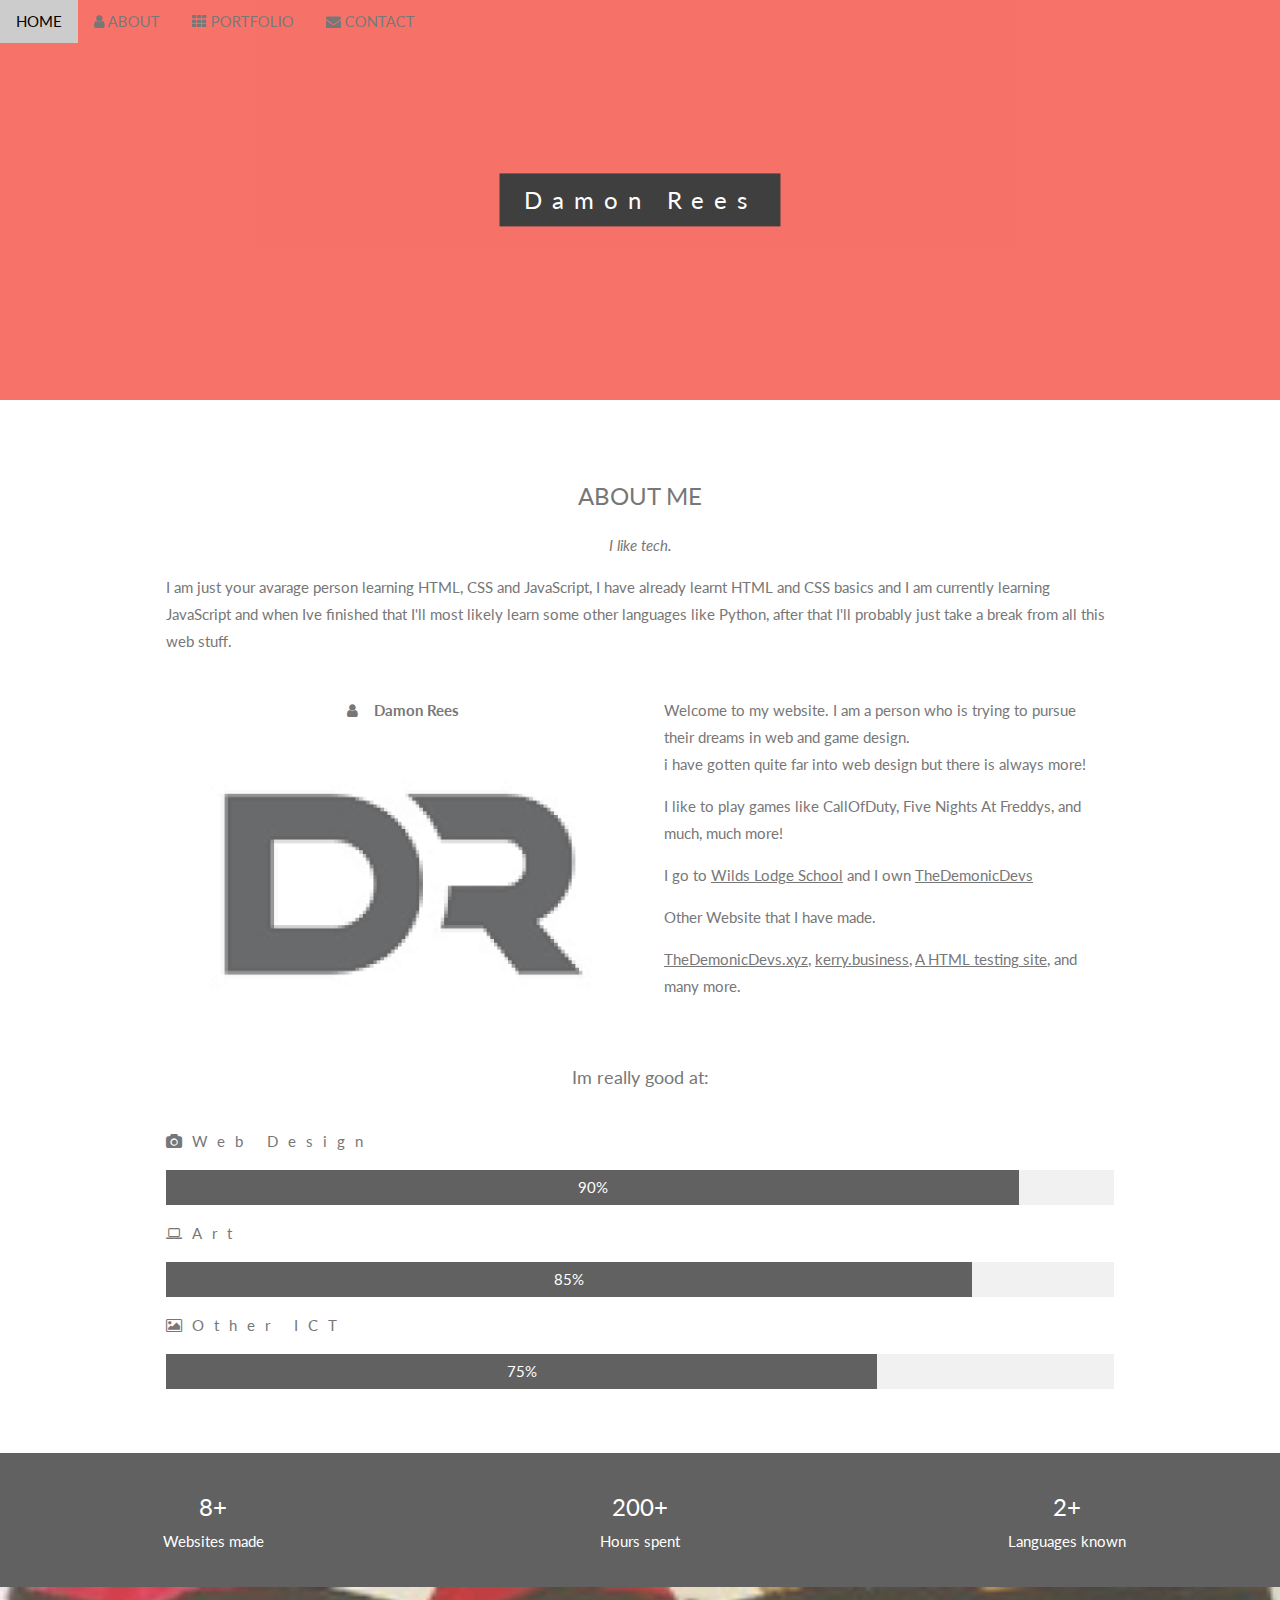
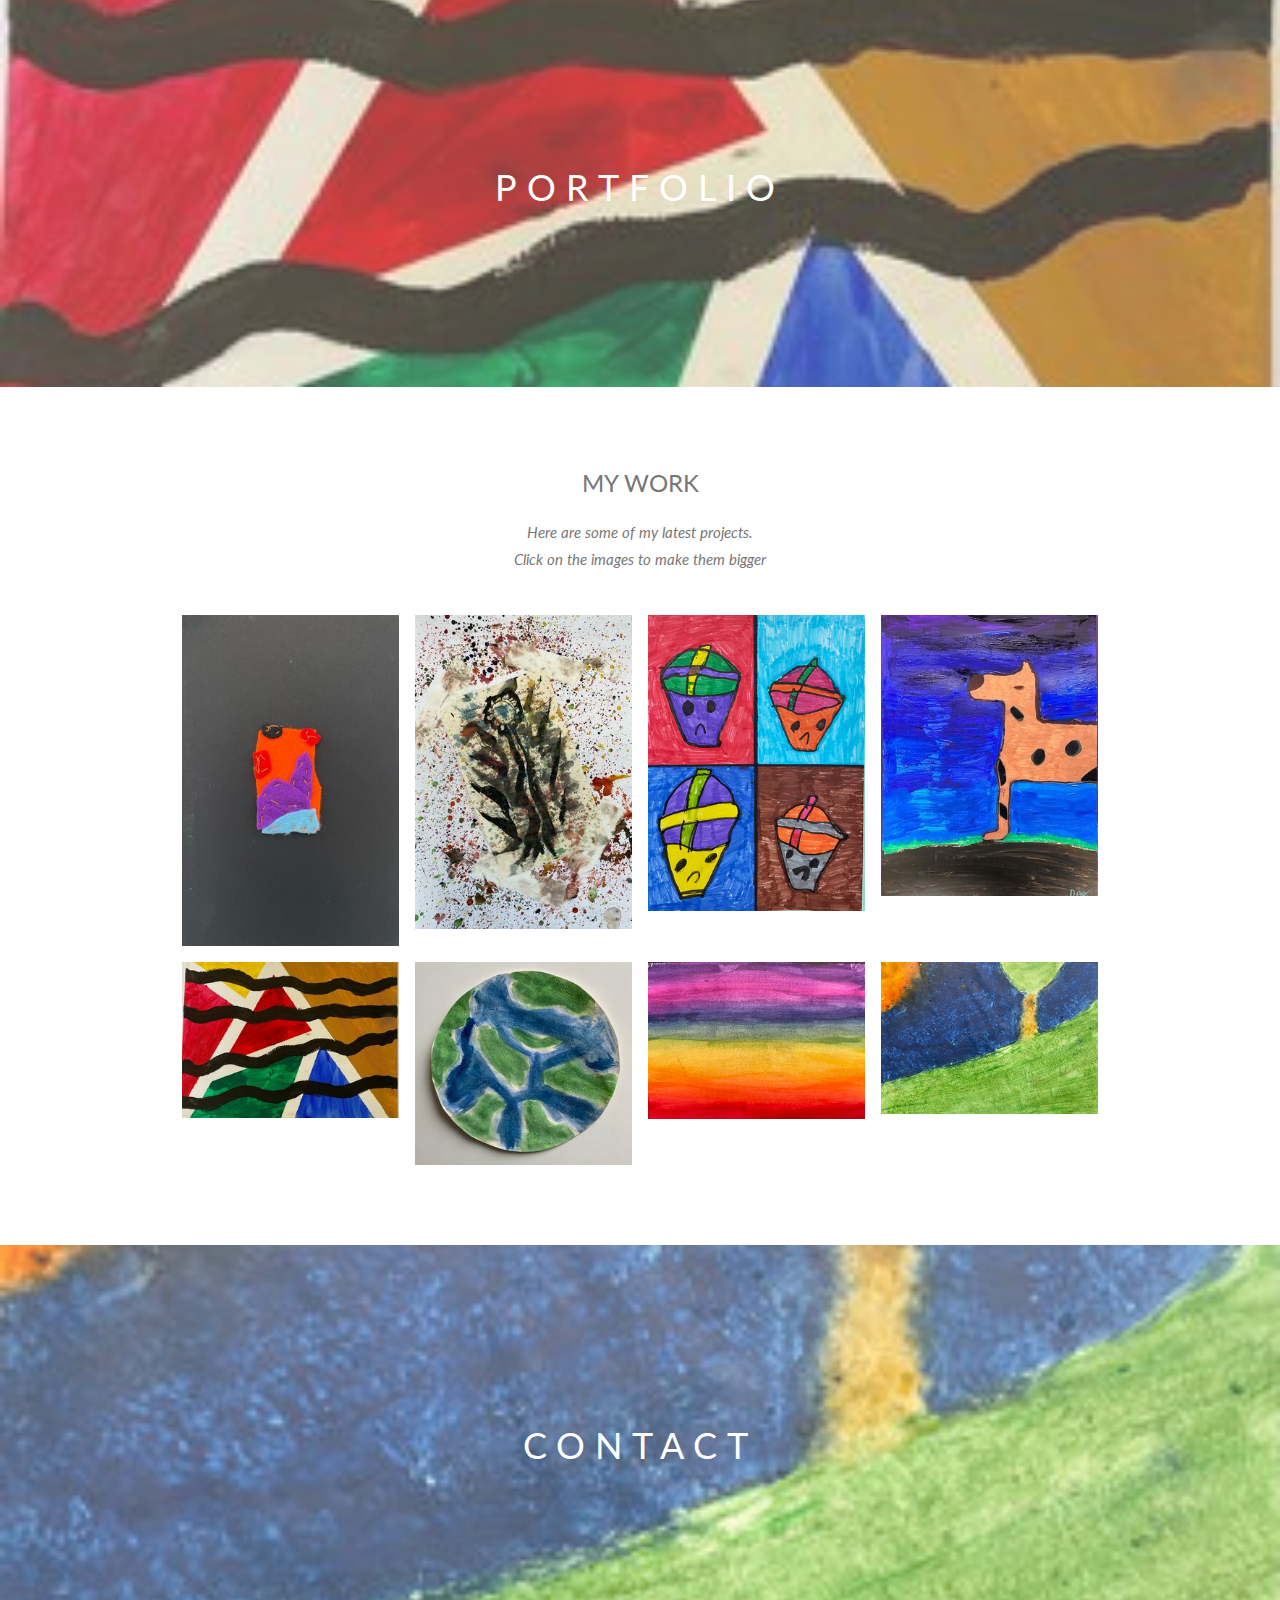
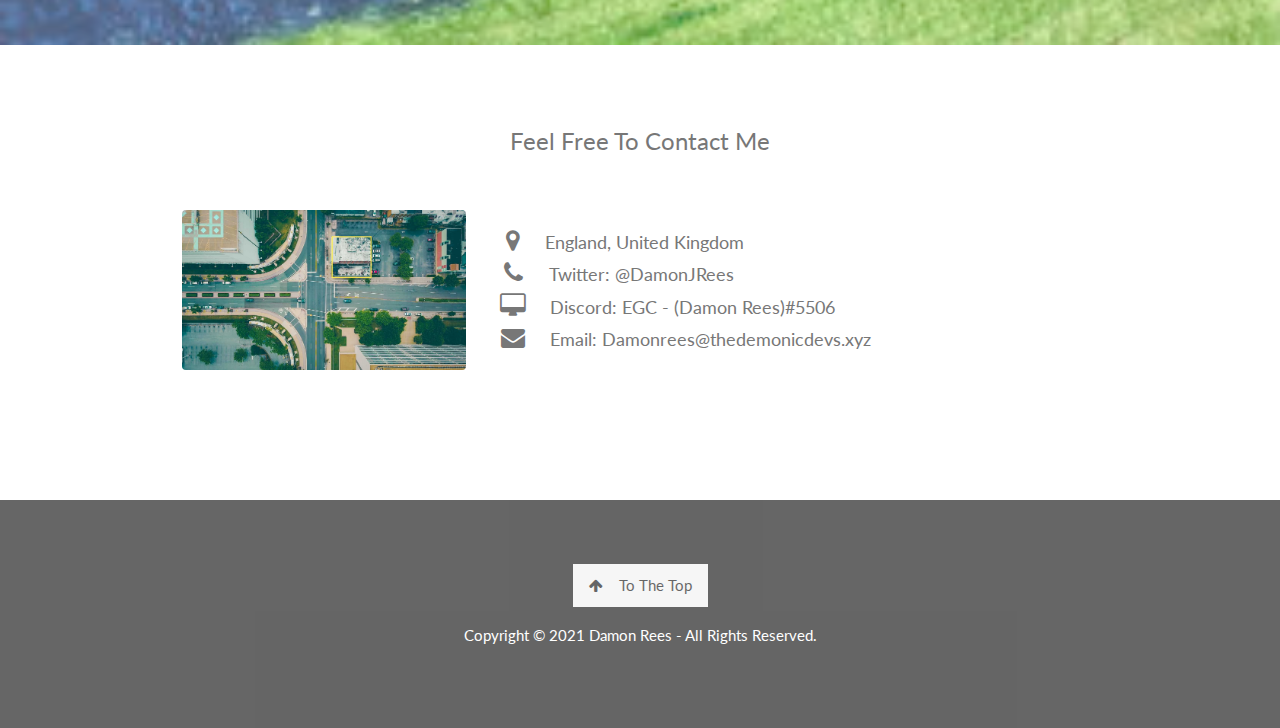
<file: index.html>
<!DOCTYPE html>
<html>
<title>Damon Rees</title>
<link rel="icon" type="image/x-icon" href="/images/favicon.png">

<meta charset="UTF-8">
<meta name="viewport" content="width=device-width, initial-scale=1">
<link rel="stylesheet" href="https://www.w3schools.com/w3css/4/w3.css">
<link rel="stylesheet" href="https://fonts.googleapis.com/css?family=Lato">
<link rel="stylesheet" href="https://cdnjs.cloudflare.com/ajax/libs/font-awesome/4.7.0/css/font-awesome.min.css">
<style>
body,h1,h2,h3,h4,h5,h6 {font-family: "Lato", sans-serif;}
body, html {
  height: 100%;
  color: #777;
  line-height: 1.8;
}

/* Create a Parallax Effect */
.bgimg-1, .bgimg-2, .bgimg-3 {
  background-attachment: fixed;
  background-position: center;
  background-repeat: no-repeat;
  background-size: cover;
}

/* First image (Logo. Full height) */
.bgimg-1 {
  background-image: url('/images/red.png');
  min-height: 100%;
}

/* Second image (Portfolio) */
.bgimg-2 {
  background-image: url("/images/colours.jpg");
  min-height: 400px;
}

/* Third image (Contact) */
.bgimg-3 {
  background-image: url("/images/tree.jpg");
  min-height: 400px;
}

.w3-wide {letter-spacing: 10px;}
.w3-hover-opacity {cursor: pointer;}

/* Turn off parallax scrolling for tablets and phones */
@media only screen and (max-device-width: 1600px) {
  .bgimg-1, .bgimg-2, .bgimg-3 {
    background-attachment: scroll;
    min-height: 400px;
  }
}
</style>
<body>

<!-- Navbar (sit on top) -->
<div class="w3-top">
  <div class="w3-bar" id="myNavbar">
    <a class="w3-bar-item w3-button w3-hover-black w3-hide-medium w3-hide-large w3-right" href="javascript:void(0);" onclick="toggleFunction()" title="Toggle Navigation Menu">
      <i class="fa fa-bars"></i>
    </a>
    <a href="#home" class="w3-bar-item w3-button">HOME</a>
    <a href="#about" class="w3-bar-item w3-button w3-hide-small"><i class="fa fa-user"></i> ABOUT</a>
    <a href="#portfolio" class="w3-bar-item w3-button w3-hide-small"><i class="fa fa-th"></i> PORTFOLIO</a>
    <a href="#contact" class="w3-bar-item w3-button w3-hide-small"><i class="fa fa-envelope"></i> CONTACT</a>
    <a href="#" class="w3-bar-item w3-button w3-hide-small w3-right w3-hover-red">
      
  </div>

  <!-- Navbar on small screens -->
  <div id="navDemo" class="w3-bar-block w3-white w3-hide w3-hide-large w3-hide-medium">
    <a href="#about" class="w3-bar-item w3-button" onclick="toggleFunction()">ABOUT</a>
    <a href="#portfolio" class="w3-bar-item w3-button" onclick="toggleFunction()">PORTFOLIO</a>
    <a href="#contact" class="w3-bar-item w3-button" onclick="toggleFunction()">CONTACT</a>
  </div>
</div>

<!-- First Parallax Image with Logo Text -->
<div class="bgimg-1 w3-display-container w3-opacity-min" id="home">
  <div class="w3-display-middle" style="white-space:nowrap;">
    <span class="w3-center w3-padding-large w3-black w3-xlarge w3-wide w3-animate-opacity">Damon Rees</span>
  </div>
</div>

<!-- Container (About Section) -->
<div class="w3-content w3-container w3-padding-64" id="about">
  <h3 class="w3-center">ABOUT ME</h3>
  <p class="w3-center"><em>I like tech.</em></p>
  <p> I am just your avarage person learning HTML, CSS and JavaScript, I have already learnt HTML and CSS basics and I am currently learning JavaScript and when Ive finished that I'll most likely learn some other languages like Python, after that I'll probably just take a break from all this web stuff. <p>
  <div class="w3-row">
    <div class="w3-col m6 w3-center w3-padding-large">
      <p><b><i class="fa fa-user w3-margin-right"></i>Damon Rees</b></p><br>
      <img src="/images/DR.png" class="w3-round w3-image w3-opacity w3-hover-opacity-off" alt="Photo of Me" width="500" height="333">
    </div>

    <!-- Hide this text on small devices -->
    <div class="w3-col m6 w3-hide-small w3-padding-large">
      <p>Welcome to my website. I am a person who is trying to pursue their dreams in web and game design. <br> i have gotten quite far into web design but there is always more! <br> <p> I like to play games like CallOfDuty, Five Nights At Freddys, and much, much more!
      <br> <p> I go to <a href="https://wildslodgeschool.co.uk" target="_blank">Wilds Lodge School</a>
      and I own <a href="https://eu.thedemonicdevs.xyz" target="_blank">TheDemonicDevs</a>
      <p> Other Website that I have made. </p>
      <p> <a href="https://eu.thedemonicdevs.xyz" target="_blank">TheDemonicDevs.xyz</a>, <a href="https://kerry.business" target="_blank">kerry.business</a>, <a href="https://html-only.damonrees.repl.co" target="_blank">A HTML testing site</a>, and many more.
      </p>
      </p>
      </p>
      </p>
    </div>
  </div>
  <p class="w3-large w3-center w3-padding-16">Im really good at:</p>
  <p class="w3-wide"><i class="fa fa-camera"></i>Web Design</p>
  <div class="w3-light-grey">
    <div class="w3-container w3-padding-small w3-dark-grey w3-center" style="width:90%">90%</div>
  </div>
  <p class="w3-wide"><i class="fa fa-laptop"></i>Art</p>
  <div class="w3-light-grey">
    <div class="w3-container w3-padding-small w3-dark-grey w3-center" style="width:85%">85%</div>
  </div>
  <p class="w3-wide"><i class="fa fa-photo"></i>Other ICT</p>
  <div class="w3-light-grey">
    <div class="w3-container w3-padding-small w3-dark-grey w3-center" style="width:75%">75%</div>
  </div>
</div>

<div class="w3-row w3-center w3-dark-grey w3-padding-16">
  <div class="w3-third w3-section">
    <span class="w3-xlarge">8+</span><br>
    Websites made
  </div>
  <div class="w3-third w3-section">
    <span class="w3-xlarge">200+</span><br>
    Hours spent
  </div>
  <div class="w3-third w3-section">
    <span class="w3-xlarge">2+</span><br>
    Languages known
  </div>
</div>

<!-- Second Parallax Image with Portfolio Text -->
<div class="bgimg-2 w3-display-container w3-opacity-min">
  <div class="w3-display-middle">
    <span class="w3-xxlarge w3-text-white w3-wide">PORTFOLIO</span>
  </div>
</div>

<!-- Container (Portfolio Section) -->
<div class="w3-content w3-container w3-padding-64" id="portfolio">
  <h3 class="w3-center">MY WORK</h3>
  <p class="w3-center"><em>Here are some of my latest projects.<br> Click on the images to make them bigger</em></p><br>

  <!-- Responsive Grid. Four columns on tablets, laptops and desktops. Will stack on mobile devices/small screens (100% width) -->
  <div class="w3-row-padding w3-center">
    <div class="w3-col m3">
      <img src="/images/cloth.jpg" style="width:100%" onclick="onClick(this)" class="w3-hover-opacity" alt="A Cloth art creation">
    </div>

    <div class="w3-col m3">
      <img src="/images/flower.jpg" style="width:100%" onclick="onClick(this)" class="w3-hover-opacity"
      alt="A flower painted on a book page">
    </div>

    <div class="w3-col m3">
      <img src="/images/cups.jpeg" style="width:100%" onclick="onClick(this)" class="w3-hover-opacity"
      >
    </div>

    <div class="w3-col m3">
      <img src="/images/DamonDog.jpg" style="width:100%" onclick="onClick(this)" class="w3-hover-opacity">
    </div>
  </div>

  <div class="w3-row-padding w3-center w3-section">
    <div class="w3-col m3">
      <img src="/images/colours.jpg" style="width:100%" onclick="onClick(this)" class="w3-hover-opacity">
    </div>

    <div class="w3-col m3">
      <img src="/images/plate.jpg" style="width:100%" onclick="onClick(this)" class="w3-hover-opacity">
    </div>

    <div class="w3-col m3">
      <img src="/images/rainbow.jpeg" style="width:100%" onclick="onClick(this)" class="w3-hover-opacity">
    </div>

    <div class="w3-col m3">
      <img src="/images/tree.jpg" style="width:100%" onclick="onClick(this)" class="w3-hover-opacity">
    </div>
    
  </div>
</div>

<!-- Modal for full size images on click-->
<div id="modal01" class="w3-modal w3-black" onclick="this.style.display='none'">
  <span class="w3-button w3-large w3-black w3-display-topright" title="Close Modal Image"><i class="fa fa-remove"></i></span>
  <div class="w3-modal-content w3-animate-zoom w3-center w3-transparent w3-padding-64">
    <img id="img01" class="w3-image">
    <p id="caption" class="w3-opacity w3-large"></p>
  </div>
</div>

<!-- Third Parallax Image with Portfolio Text -->
<div class="bgimg-3 w3-display-container w3-opacity-min">
  <div class="w3-display-middle">
     <span class="w3-xxlarge w3-text-white w3-wide">CONTACT</span>
  </div>
</div>

<!-- Container (Contact Section) -->
<div class="w3-content w3-container w3-padding-64" id="contact">
  <h3 class="w3-center">Feel Free To Contact Me</h3>
  <p class="w3-center"></p>

 
  <div class="w3-row w3-padding-32 w3-section">
    <div class="w3-col m4 w3-container">
      <img src="/images/map.jpg" class="w3-image w3-round" style="width:100%">
    </div>
    <div class="w3-col m8 w3-panel">
      <div class="w3-large w3-margin-bottom">
        <i class="fa fa-map-marker fa-fw w3-hover-text-black w3-xlarge w3-margin-right"></i>England, United Kingdom<br>
        <i class="fa fa-phone fa-fw w3-hover-text-black w3-xlarge w3-margin-right"></i> Twitter: @DamonJRees<br>
         <i class="fa fa-desktop fa-fw w3-hover-text-black w3-xlarge w3-margin-right"></i> Discord: EGC - (Damon Rees)#5506<br>
        <i class="fa fa-envelope fa-fw w3-hover-text-black w3-xlarge w3-margin-right"></i> Email: Damonrees@thedemonicdevs.xyz<br>


      </div>
      
      
      
      </form>
    </div>
  </div>
</div>

<!-- Footer -->
<footer class="w3-center w3-black w3-padding-64 w3-opacity w3-hover-opacity-off">
  <a href="#home" class="w3-button w3-light-grey"><i class="fa fa-arrow-up w3-margin-right"></i>To The Top</a>


  <p>Copyright © 2021 Damon Rees - All Rights Reserved.

</p>
</footer>
 
<script>
// Modal Image Gallery
function onClick(element) {
  document.getElementById("img01").src = element.src;
  document.getElementById("modal01").style.display = "block";
  var captionText = document.getElementById("caption");
  captionText.innerHTML = element.alt;
}

// Change style of navbar on scroll
window.onscroll = function() {myFunction()};
function myFunction() {
    var navbar = document.getElementById("myNavbar");
    if (document.body.scrollTop > 100 || document.documentElement.scrollTop > 100) {
        navbar.className = "w3-bar" + " w3-card" + " w3-animate-top" + " w3-white";
    } else {
        navbar.className = navbar.className.replace(" w3-card w3-animate-top w3-white", "");
    }
}

// Used to toggle the menu on small screens when clicking on the menu button
function toggleFunction() {
    var x = document.getElementById("navDemo");
    if (x.className.indexOf("w3-show") == -1) {
        x.className += " w3-show";
    } else {
        x.className = x.className.replace(" w3-show", "");
    }
}
</script>

</body>
</html>
</file>
